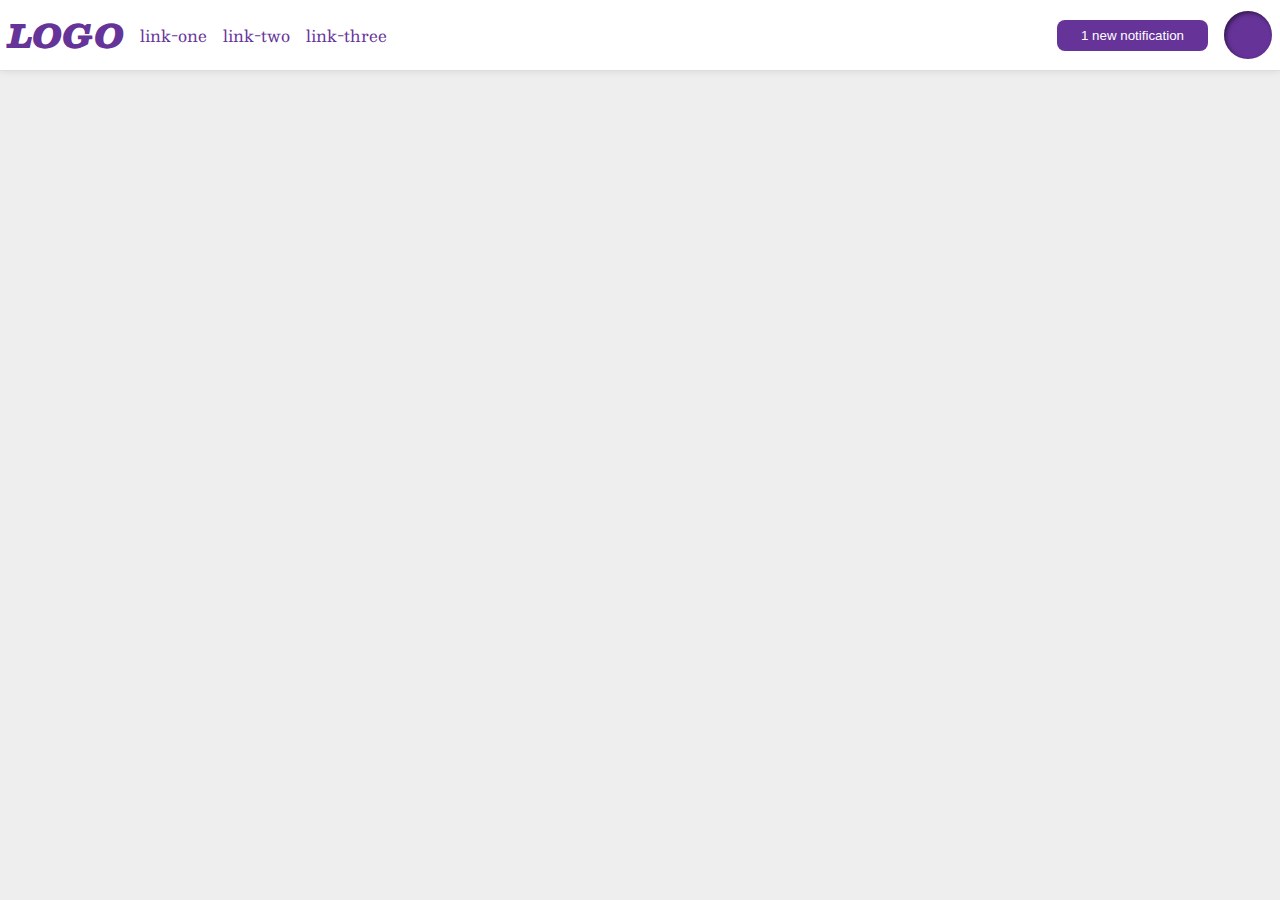
<file: flex/03-flex-header-2/index.html>
<!DOCTYPE html>
<html lang="en">
  <head>
    <meta charset="UTF-8">
    <meta http-equiv="X-UA-Compatible" content="IE=edge">
    <meta name="viewport" content="width=device-width, initial-scale=1.0">
    <title>Flex Header 2</title>
    <link rel="stylesheet" href="style.css">
  </head>
  <body>
    <div class="header">
      <div class="left-items">
        <div class="logo">
          LOGO
        </div>
        <ul class="links">
          <li><a href="https://google.com">link-one</a></li>
          <li><a href="https://google.com">link-two</a></li>
          <li><a href="https://google.com">link-three</a></li>
        </ul>
      </div>

      <div class="right-items">
        <button class="notifications">
          1 new notification
        </button>
        <div class="profile-image"></div>
      </div>
    </div>
  </body>
</html>
</file>
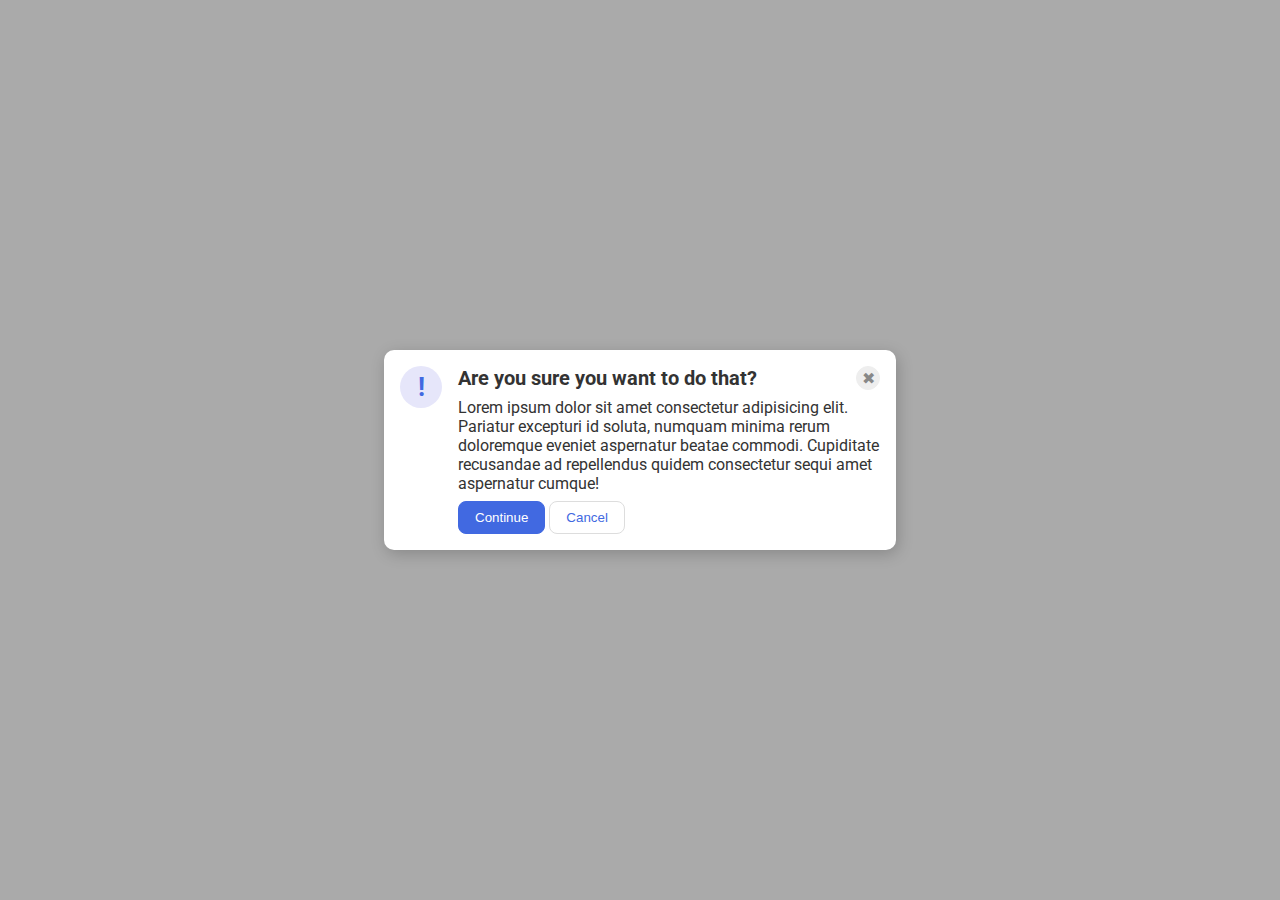
<file: flex/05-flex-modal/index.html>
<!DOCTYPE html>
<html lang="en">
  <head>
    <meta charset="UTF-8">
    <meta http-equiv="X-UA-Compatible" content="IE=edge">
    <meta name="viewport" content="width=device-width, initial-scale=1.0">
    <link rel="stylesheet" href="style.css">
    <title>Modal</title>
  </head>
  <body>
    <div class="modal">
      <div class="icon-group">
        <div class="icon">!</div>
      </div>
      <div class="alert">
        <div class="button-header">
          <div class="header">Are you sure you want to do that?</div>
          <div class="button-placement">
            <button class="close-button">✖</button>
          </div>
        </div>
        <div class="text">Lorem ipsum dolor sit amet consectetur adipisicing elit. Pariatur excepturi id soluta, numquam minima rerum doloremque eveniet aspernatur beatae commodi. Cupiditate recusandae ad repellendus quidem consectetur sequi amet aspernatur cumque!</div>
        <div class="bottom-buttons">
          <button class="continue">Continue</button>
          <button class="cancel">Cancel</button>
        </div>
      </div>
    </div>
  </body>
</html>
</file>
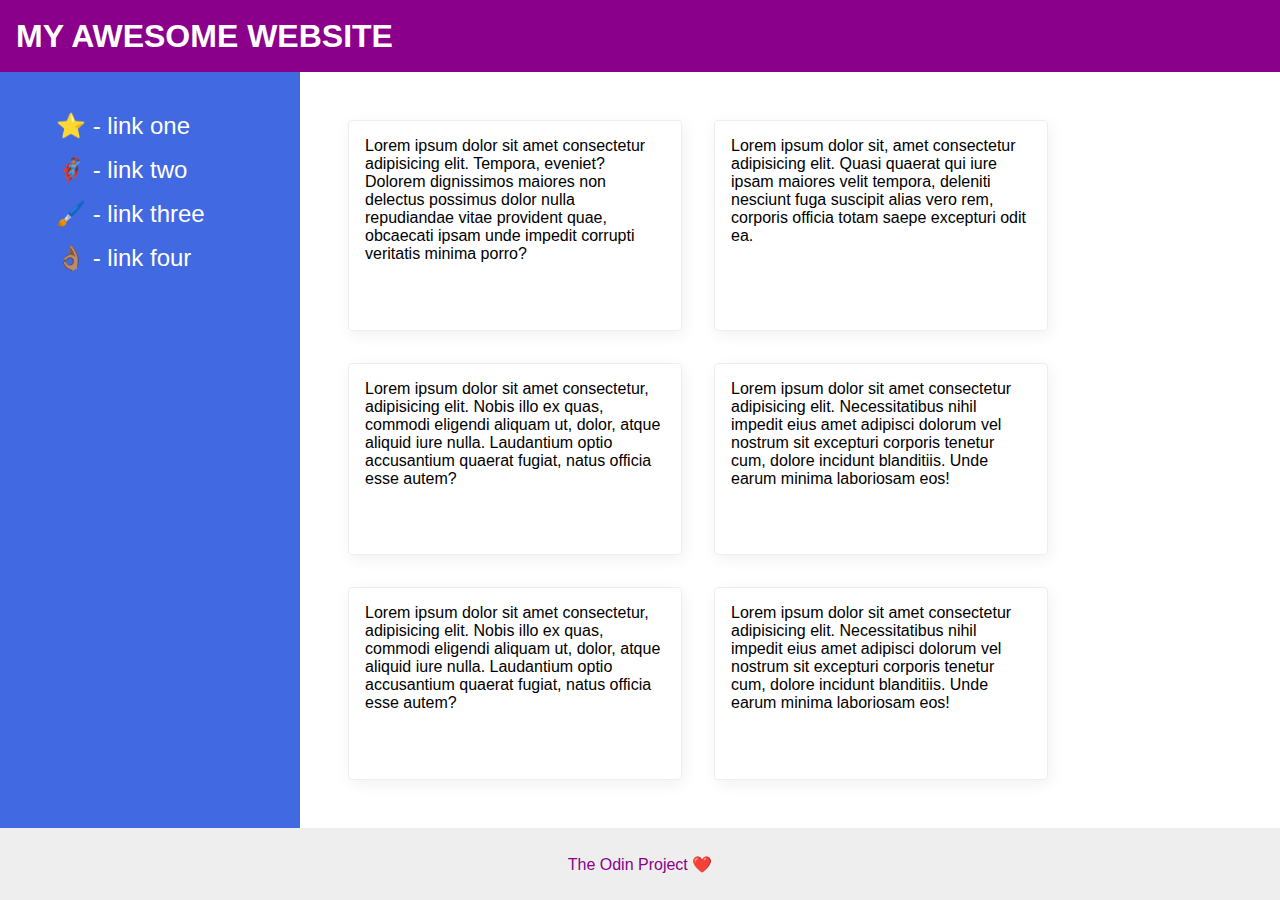
<file: flex/07-flex-layout-2/index.html>
<!DOCTYPE html>
<html lang="en">
  <head>
    <meta charset="UTF-8">
    <meta http-equiv="X-UA-Compatible" content="IE=edge">
    <meta name="viewport" content="width=device-width, initial-scale=1.0">
    <title>The Holy Grail</title>
    <link rel="stylesheet" href="style.css">
  </head>
  <body>
    <div class="header">
      MY AWESOME WEBSITE
    </div>
    <div class="main-content">
      <div class="sidebar">
        <ul>
          <li><a href="#">⭐ - link one</a></li>
          <li><a href="#">🦸🏽‍♂️ - link two</a></li>
          <li><a href="#">🖌️ - link three</a></li>
          <li><a href="#">👌🏽 - link four</a></li>
        </ul>
      </div>
      <div class="cards">
        <div class="card">Lorem ipsum dolor sit amet consectetur adipisicing elit. Tempora, eveniet? Dolorem dignissimos maiores non delectus possimus dolor nulla repudiandae vitae provident quae, obcaecati ipsam unde impedit corrupti veritatis minima porro?</div>
        <div class="card">Lorem ipsum dolor sit, amet consectetur adipisicing elit. Quasi quaerat qui iure ipsam maiores velit tempora, deleniti nesciunt fuga suscipit alias vero rem, corporis officia totam saepe excepturi odit ea.</div>
        <div class="card">Lorem ipsum dolor sit amet consectetur, adipisicing elit. Nobis illo ex quas, commodi eligendi aliquam ut, dolor, atque aliquid iure nulla. Laudantium optio accusantium quaerat fugiat, natus officia esse autem?</div>
        <div class="card">Lorem ipsum dolor sit amet consectetur adipisicing elit. Necessitatibus nihil impedit eius amet adipisci dolorum vel nostrum sit excepturi corporis tenetur cum, dolore incidunt blanditiis. Unde earum minima laboriosam eos!</div>
        <div class="card">Lorem ipsum dolor sit amet consectetur, adipisicing elit. Nobis illo ex quas, commodi eligendi aliquam ut, dolor, atque aliquid iure nulla. Laudantium optio accusantium quaerat fugiat, natus officia esse autem?</div>
        <div class="card">Lorem ipsum dolor sit amet consectetur adipisicing elit. Necessitatibus nihil impedit eius amet adipisci dolorum vel nostrum sit excepturi corporis tenetur cum, dolore incidunt blanditiis. Unde earum minima laboriosam eos!</div>
      </div>
    </div>
    <div class="footer">
      The Odin Project ❤️
    </div>
  </body>
</html>
</file>
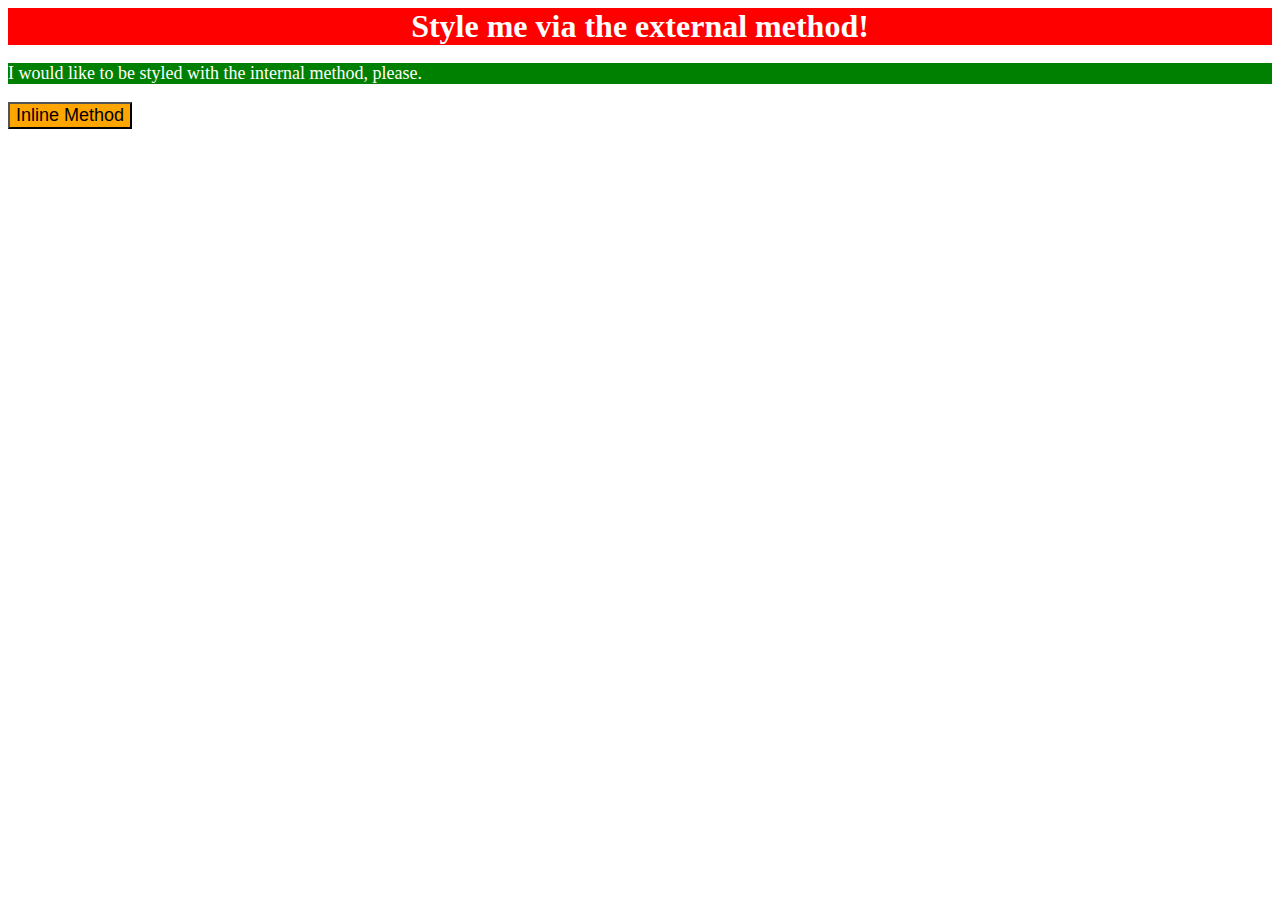
<file: foundations/01-css-methods/index.html>
<!DOCTYPE html>
<html lang="en">
  <head>
    <meta charset="UTF-8">
    <meta http-equiv="X-UA-Compatible" content="IE=edge">
    <meta name="viewport" content="width=device-width, initial-scale=1.0">
    <link rel="stylesheet" href="styles.css">
    <style>
      p {
        background-color: green;
        color: white;
        font-size: 18px;
      }
    </style>
    <title>Methods for Adding CSS</title>

  </head>
  <body>
    <div>Style me via the external method!</div>
    <p>I would like to be styled with the internal method, please.</p>
    <button style="background-color: orange; font-size: 18px;">Inline Method</button>
  </body>
</html>
</file>
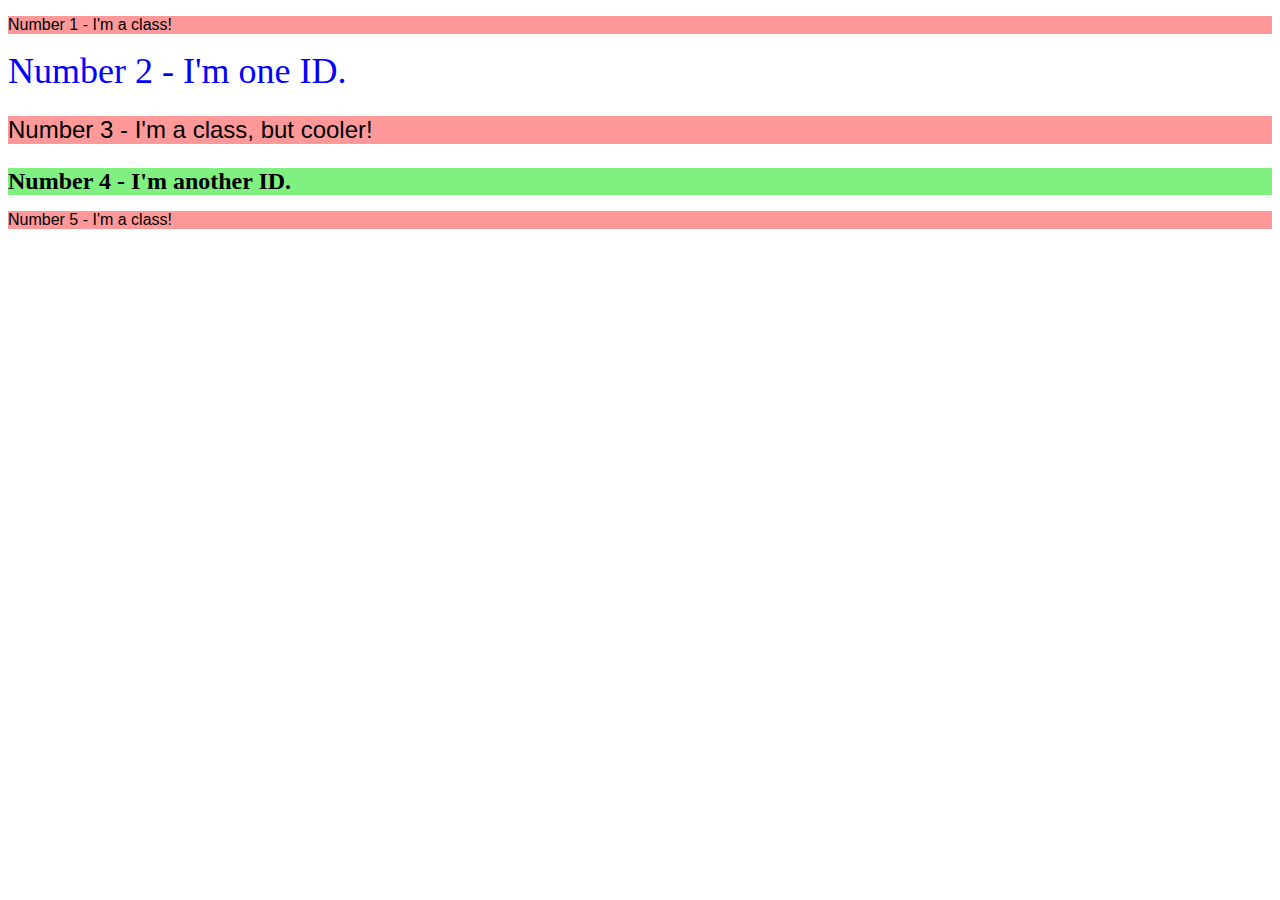
<file: foundations/02-class-id-selectors/index.html>
<!DOCTYPE html>
<html lang="en">
  <head>
    <meta charset="UTF-8">
    <meta http-equiv="X-UA-Compatible" content="IE=edge">
    <meta name="viewport" content="width=device-width, initial-scale=1.0">
    <title>Class and ID Selectors</title>
    <link rel="stylesheet" href="style.css">
  </head>
  <body>
    <p class="odd-numbers">Number 1 - I'm a class!</p>
    <div id="number-two">Number 2 - I'm one ID.</div>
    <p class="odd-numbers" id="number-three">Number 3 - I'm a class, but cooler!</p>
    <div id="number-four">Number 4 - I'm another ID.</div>
    <p class="odd-numbers">Number 5 - I'm a class!</p>
  </body>
</html>
</file>
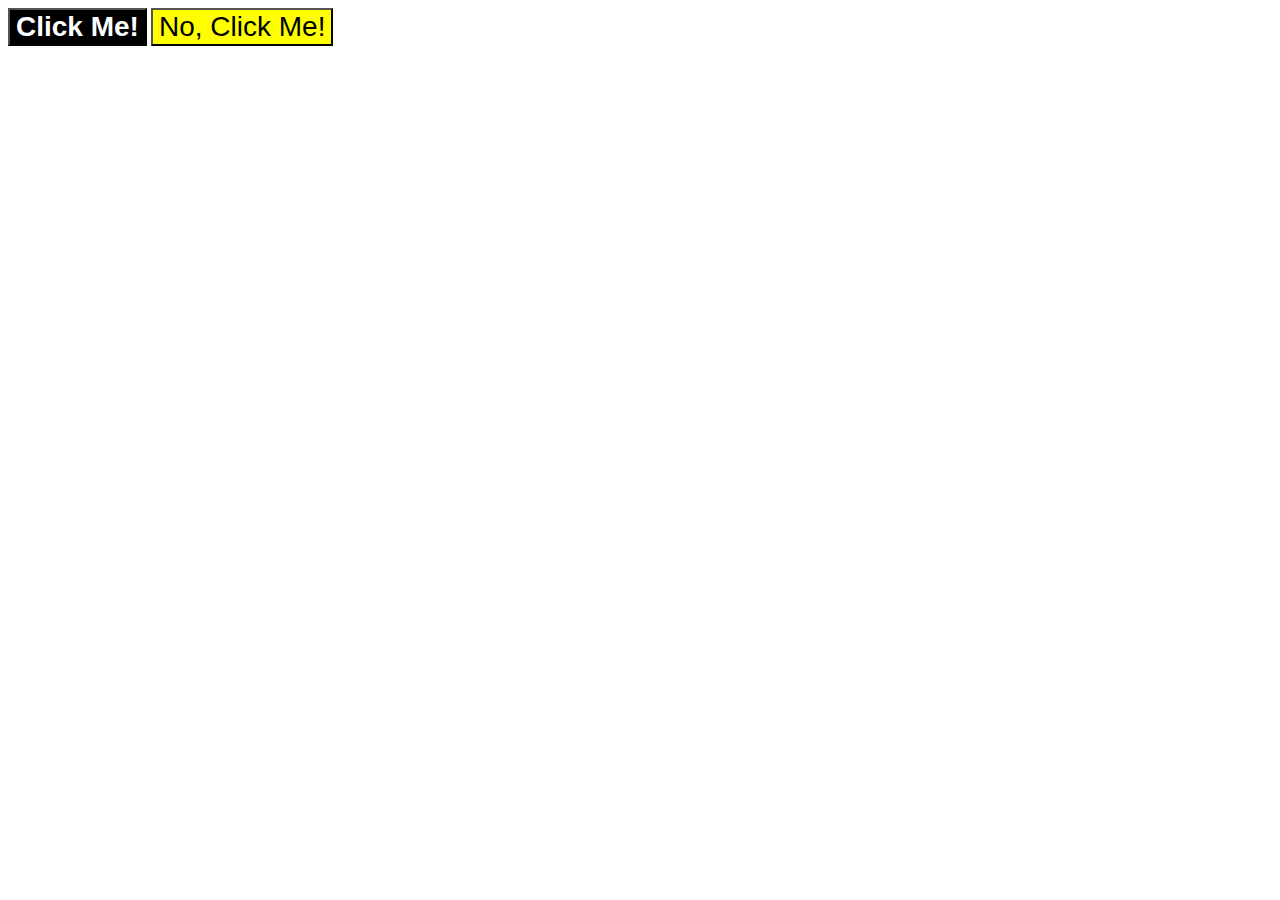
<file: foundations/03-grouping-selectors/index.html>
<!DOCTYPE html>
<html lang="en">
  <head>
    <meta charset="UTF-8">
    <meta http-equiv="X-UA-Compatible" content="IE=edge">
    <meta name="viewport" content="width=device-width, initial-scale=1.0">
    <title>Grouping Selectors</title>
    <link rel="stylesheet" href="style.css">
  </head>
  <body>
    <button class="click-one">Click Me!</button>
    <button class="click-two">No, Click Me!</button>
  </body>
</html>
</file>
<file: flex/03-flex-header-2/style.css>
/* this is some magical font-importing.  
you'll learn about it later. */
@import url('https://fonts.googleapis.com/css2?family=Besley:ital,wght@0,400;1,900&display=swap');

body {
  margin: 0;
  background: #eee;
  font-family: Besley, serif;
}

.header {
  background: white;
  border-bottom: 1px solid #ddd;
  box-shadow: 0 0 8px rgba(0,0,0,.1);
}

.profile-image {
  background: rebeccapurple;
  box-shadow: inset 2px 2px 4px rgba(0,0,0,.5);
  border-radius: 50%;
  width: 48px;
  height: 48px;
}

.logo {
  color: rebeccapurple;
  font-size: 32px;
  font-weight: 900;
  font-style: italic;
}

button {
  border: none;
  border-radius: 8px;
  background: rebeccapurple;
  color: white;
  padding: 8px 24px;
}

a {
  /* this removes the line under our links */
  text-decoration: none;
  color: rebeccapurple;
}

ul {
  list-style-type: none;
  display:flex;
  margin:0;
  padding:0;
  gap:16px;
}
.header {
  display: flex;
  justify-content: space-between;
  padding: 8px;
}

.left-items, .right-items{
  display: flex;
  align-items: center;
  gap:16px;
}
</file>
<file: flex/05-flex-modal/style.css>
@import url('https://fonts.googleapis.com/css2?family=Roboto:wght@400;700&display=swap');

html, body {
  height: 100%;
}

body {
  font-family: Roboto, sans-serif;
  margin: 0;
  background: #aaa;
  color: #333;
  /* I'll give you this one for free lol */
  display: flex;
  align-items: center;
  justify-content: center;
}

.modal {
  background: white;
  width: 480px;
  border-radius: 10px;
  box-shadow: 2px 4px 16px rgba(0,0,0,.2);
  display: flex;
  padding: 16px;
  gap: 16px;
}

.icon {
  color: royalblue;
  font-size: 26px;
  font-weight: 700;
  background: lavender;
  width: 42px;
  height: 42px;
  border-radius: 50%;
  display: flex;
  align-items: center;
  justify-content: center;
}

.close-button {
  background: #eee;
  border-radius: 50%;
  color: #888;
  font-weight: 400;
  font-size: 16px;
  height: 24px;
  width: 24px;
  display: flex;
  align-items: center;
  justify-content: center;
  border: 1px solid #eee;
  padding: 0;
}

button {
  cursor: pointer;
  padding: 8px 16px;
  border-radius: 8px;
}

button.continue {
  background: royalblue;
  border: 1px solid royalblue;
  color: white;
}

button.cancel {
  background: white;
  border: 1px solid #ddd;
  color: royalblue;
}

.header {
  font-weight: bold;
  font-size: 20px;
}
.button-header {
  display: flex;
  justify-content: space-between;
}
.alert{
  display: flex;
  flex-direction: column;
  gap: 8px;
}
</file>
<file: flex/07-flex-layout-2/style.css>
body {
  font-family: -apple-system, BlinkMacSystemFont, 'Segoe UI', Roboto, Oxygen, Ubuntu, Cantarell, 'Open Sans', 'Helvetica Neue', sans-serif;
  margin: 0;
  min-height: 100vh;
  display: flex;
  flex-direction: column;
}

.header {
  height: 72px;
  background: darkmagenta;
  color: white;
  font-weight: 900;
  font-size: 32px;
  display:flex;
  align-items: center;
  padding-left: 16px;
}

.footer {
  height: 72px;
  background: #eee;
  color: darkmagenta;
  display: flex;
  align-items: center;
  justify-content: center;
}

.sidebar {
  display: flex;
  flex-shrink: 0;
  width: 300px;
  background: royalblue;
  box-sizing: border-box;
  font-size: 24px;
  padding: 16px;
}
ul {
  list-style-type: none;
}
a {
  text-decoration: none;
  color: white;
}
.card {
  display: flex;
  border: 1px solid #eee;
  box-shadow: 2px 4px 16px rgba(0,0,0,.06);
  border-radius: 4px;
  flex-wrap: wrap;
  width: 300px;
  padding: 16px;
}
.main-content {
  display: flex;
  flex: 1;
}
.cards {
  display: flex;
  flex-wrap: wrap;
  gap: 32px;
  padding: 48px;
}
li {
  margin-bottom: 16px;
}
</file>
<file: foundations/01-css-methods/styles.css>
div {
    color: white;
    background-color: red;
    font-size: 32px;
    text-align: center;
    font-weight: bold;
}
</file>
<file: foundations/02-class-id-selectors/style.css>
.odd-numbers {
    background-color: rgb(255, 153, 153);
    font-family: 'Verdana', 'Deja Vu Sans', sans-serif;

}

#number-two {
    color: #0000FF;
    font-size: 36px;
}

#number-three {
    font-size: 24px;
}

#number-four {
    background-color: hsla(120, 80%, 63%, 75%);
    font-size: 24px;
    font-weight: bold;
}
</file>
<file: foundations/03-grouping-selectors/style.css>
.click-one {
background-color: black;
color: white;
font-weight: bold;
}
.click-two {
background-color: yellow;
}
.click-one, .click-two {
font-size: 28px;
font-family: Helvetica, 'Times New Roman', sans-serif;
}
</file>
